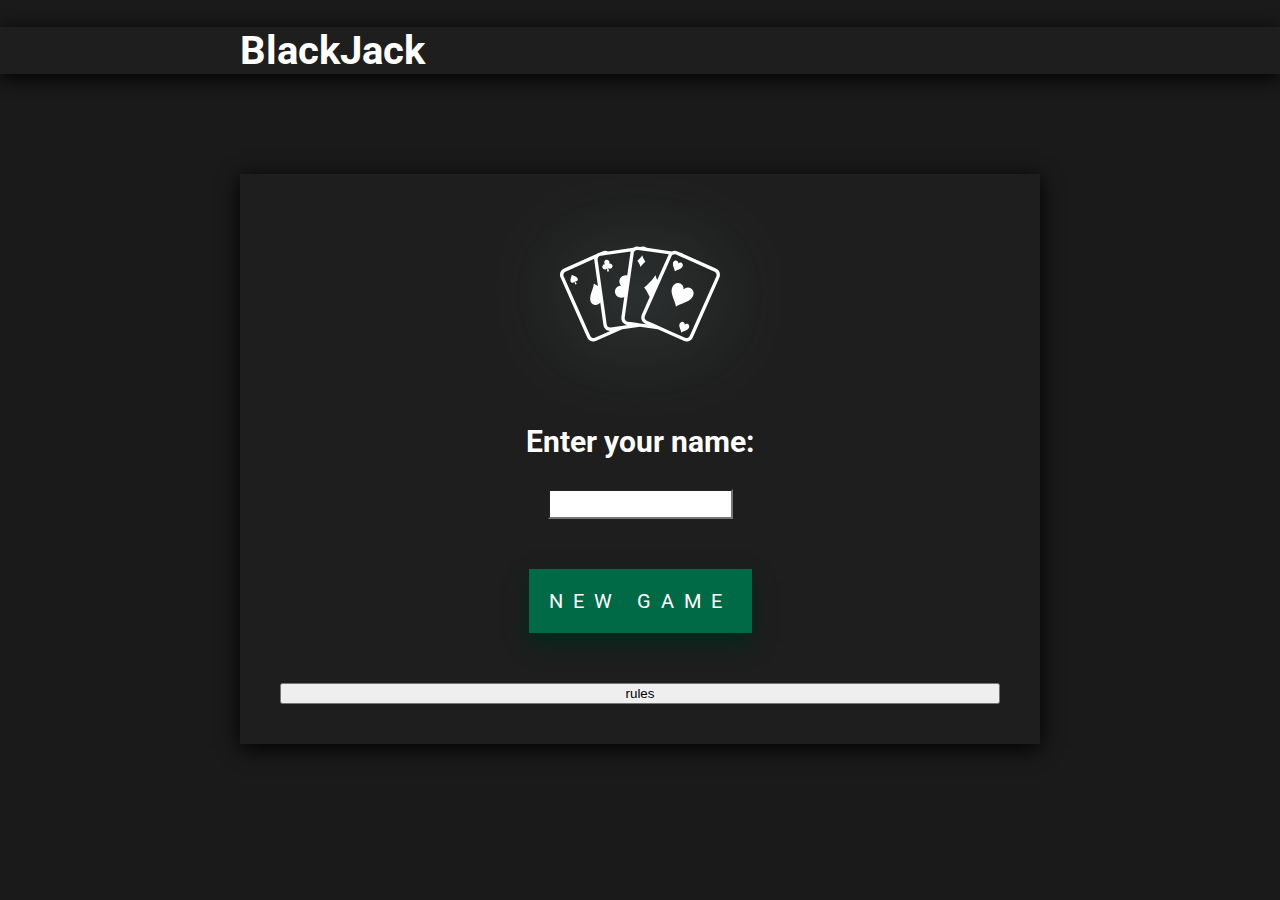
<file: BlackJack/index.html>
<!DOCTYPE html>
<html lang="en">
  <head>
    <meta charset="UTF-8" />
    <meta http-equiv="X-UA-Compatible" content="IE=edge" />
    <meta name="viewport" content="width=device-width, initial-scale=1.0" />
    <title>BlackJack</title>
    <link rel="stylesheet" href="style.css" />
    <link rel="preconnect" href="https://fonts.googleapis.com" />
    <link rel="preconnect" href="https://fonts.gstatic.com" crossorigin />
    <link
      href="https://fonts.googleapis.com/css2?family=Lobster&family=Roboto:wght@100&display=swap"
      rel="stylesheet"
    />
     <script src="app.js"></script>
  </head>
  <body>
    <nav>
      <div class="header container">
        <h1>BlackJack</h1>
      </div>
    </nav>
    <main>
      <div class="container">
        <div class="hero">
          <div class="hero-top">
            <img src="playing-cards.svg" alt="playing cards" />
            <div class="hero-input">
              <h2>Enter your name:</h2>
              <input type="text" />
            </div>
            <button class="new-game">New Game</button>
            <button onclick="rules()">rules</button>
          </div>
        </div>
        <div id="hero-bottom">
          <div id="rules">
              <p id="rules-p">Blackjack to gra karciana, w której celem jest uzyskanie ręki o wartości jak najbliższej 21 punktów, ale nie przekraczając tej wartości. Gracze rywalizują z krupierem, który również otrzymuje karty. Wygrywa ten, kto ma lepszą rękę, ale nie przekracza 21 punktów.</p>
            </div>
        </div>
        
      </div>
    </main>
  </body>
</html>
</file>
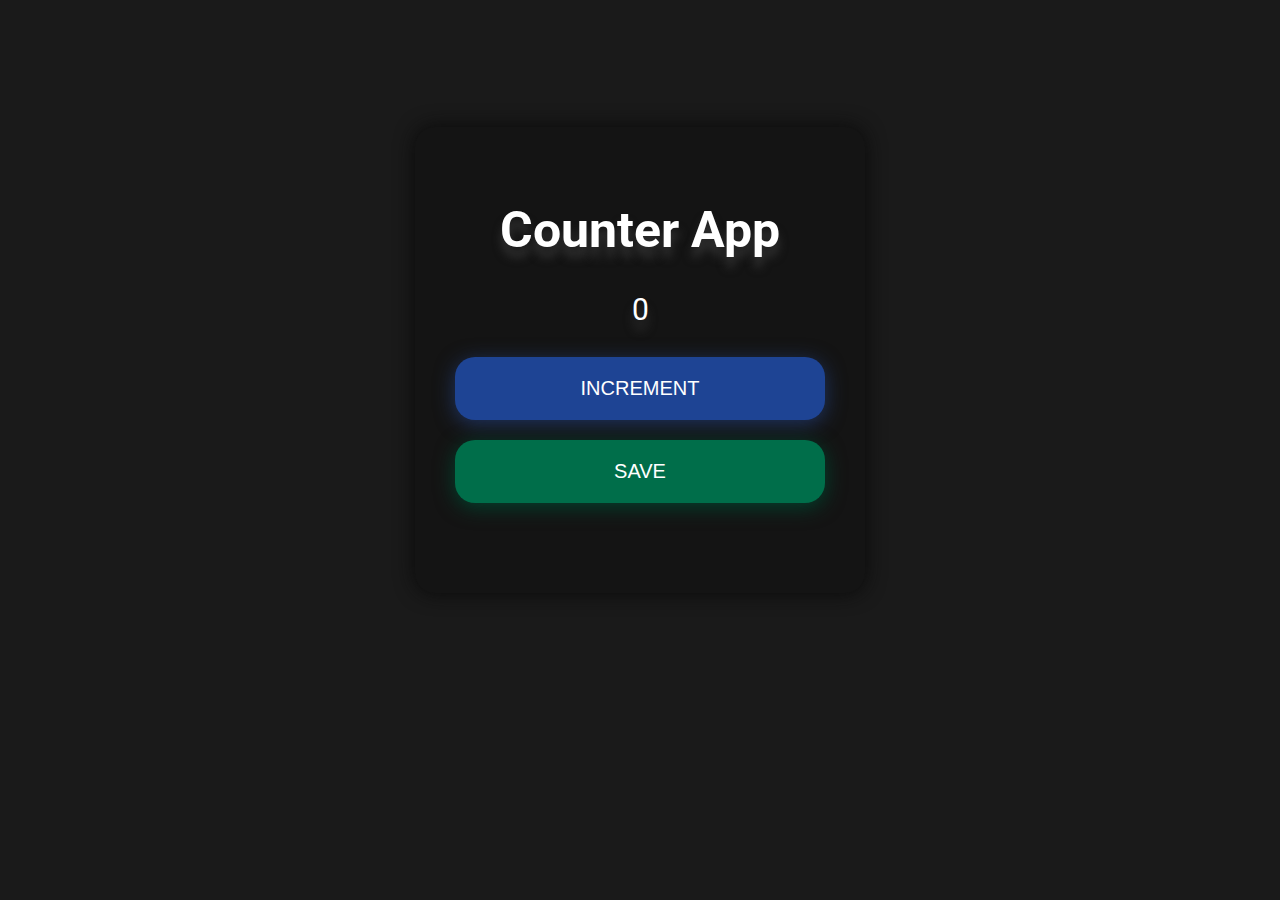
<file: Scrimba-Passenger-Counter/index.html>
<!DOCTYPE html>
<html lang="en">
  <head>
    <meta charset="UTF-8" />
    <meta http-equiv="X-UA-Compatible" content="IE=edge" />
    <meta name="viewport" content="width=device-width, initial-scale=1.0" />
    <link rel="stylesheet" href="style.css" />
    <link rel="preconnect" href="https://fonts.googleapis.com">
<link rel="preconnect" href="https://fonts.gstatic.com" crossorigin>
<link href="https://fonts.googleapis.com/css2?family=Roboto:wght@100&display=swap" rel="stylesheet">
    <title>Passenger-Counter</title>
    <link rel="shortcut icon" href="Favicon.ico" type="image/x-icon">
  </head>
  <body>
    <div class="vert">
      <div class="container">
        <header>
          <div class="header"><h1>Counter App</h1></div>
        </header>
        <main>
          <div class="hero">
            <div class="hero__header">
              <p id="number">0</p>
            </div>
            <div class="hero__main">
              <button class="increment" onclick="add()">increment</button>
              <button class="save" onclick="save()">save</button>
              <div id="saved"><p></p></div>
            </div>
          </div>
          <script src="app.js"></script>
        </main>
      </div>
    </div>
  </body>
</html>
</file>
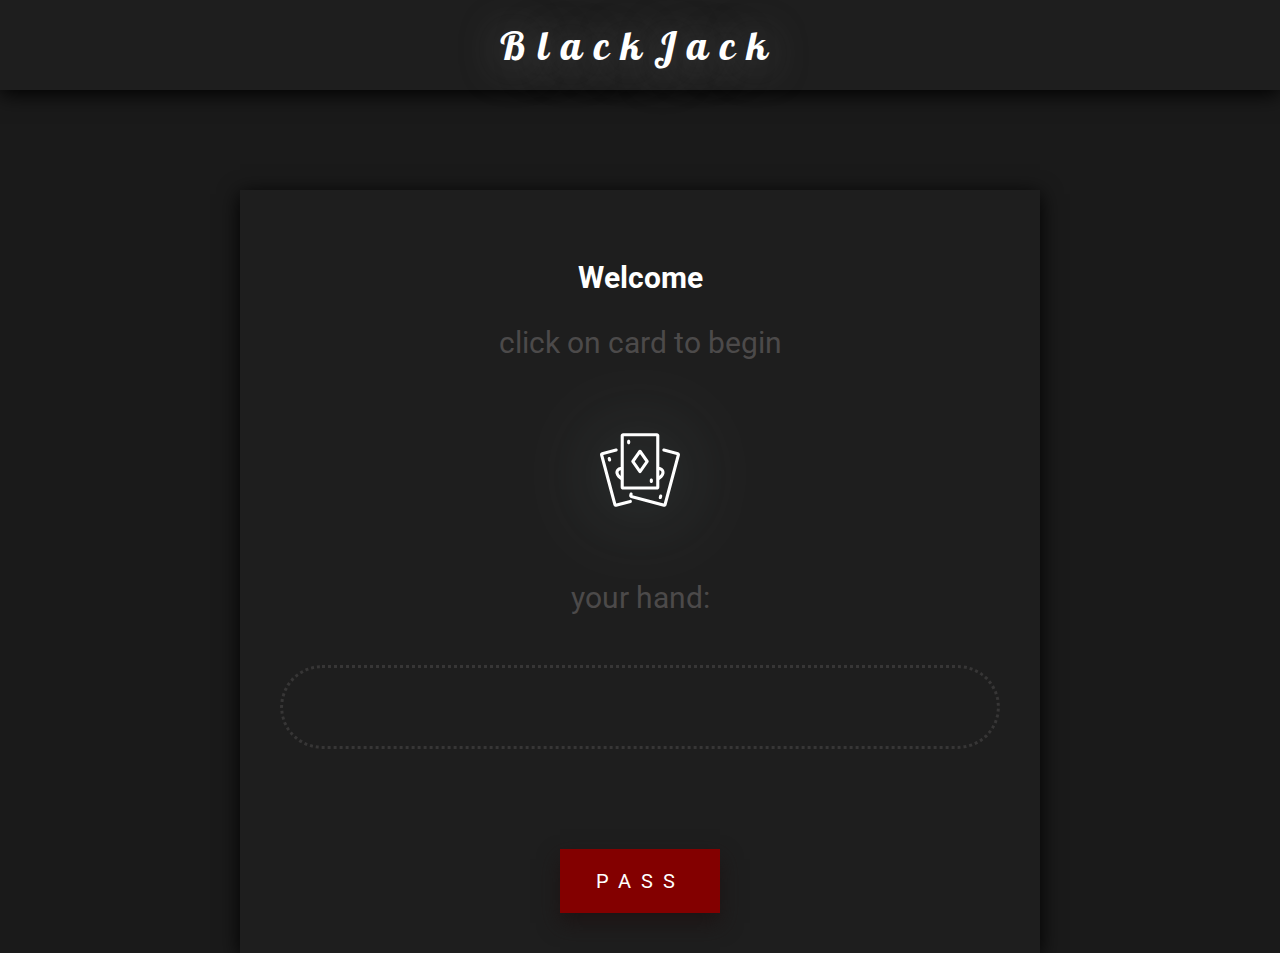
<file: BlackJack/game.html>
<!DOCTYPE html>
<html lang="en">
  <head>
    <meta charset="UTF-8" />
    <meta http-equiv="X-UA-Compatible" content="IE=edge" />
    <meta name="viewport" content="width=device-width, initial-scale=1.0" />
    <title>BlackJack</title>
    <link rel="stylesheet" href="style.css" />
    <link rel="preconnect" href="https://fonts.googleapis.com" />
    <link rel="preconnect" href="https://fonts.gstatic.com" crossorigin />
    <link
      href="https://fonts.googleapis.com/css2?family=Lobster&family=Roboto:wght@100&display=swap"
      rel="stylesheet"
    />
     <script src="app.js"></script>
  </head>
  <body>
    <nav>
      <div class="header container center">
       <div><a href="index.html">BlackJack</a></div> 
      </div>
    </nav>
    <main>
      <div class="container">
        <div id="hero"class="hero">
          <div id="hero-top"class="hero-top">
            <div class="hero-input">
              <h2 class="welcome">Welcome</h2>
              <p id="info">click on card to begin</p>
            </div>
            <img onclick="card()"class="gameplay-cards"src="cards.svg" alt="playing cards image">
            <p class="your-hand">your hand:</p>
            <div class="hand">
              <p id="hand"></p>
            </div>
            <p id="sum"></p>
            <button onclick="pass()"class="pass">pass</button>
          </div>
        </div>
        <div id="hero-bottom">
        </div>
        
      </div>
    </main>
  </body>
</html>
</file>
<file: BlackJack/style.css>
*{
    box-sizing: border-box;
}
body{
    background-color: #1a1a1a;
    margin: 0;
    padding: 0;
    font-family: 'Roboto', sans-serif;
    color: white;
}
nav{
    background-color: #1e1e1e;
    box-shadow: 0em 0.2em 1em black;
}
a{
    font-family: 'Lobster', cursive;
    text-align: center;
    margin: 0;
    padding: 1rem;
    letter-spacing: 0.3em;
    text-shadow: 0em 0.1em 1em rgb(97, 97, 97);
    color: white;
    text-decoration: none;
    font-size: 2rem;
    
}
.center{
    display: flex;
    justify-content: center;
    padding: 1rem;
}
.container{
    margin: 0 auto;
    width:80%;
    max-width: 800px;
    min-width: 420px;
}
.hero{
    display: flex;
    flex-direction: column;
    background-color: #1e1e1e;
    margin-top: 5em;
    box-shadow: 0em 0.2em 1em black;
}
#hero-bottom{
    box-shadow: 0em 0.2em 1em black;
    display: none;
    flex-direction: column;
    background-color: #1e1e1e;
    padding: 1.5rem;
    margin-top: 1rem;
}
#hero-bottom p {
    font-size: 1.2rem;
}
.hero-top{
    display:flex;
    justify-content: center;
    flex-direction: column;
    text-align: center;
    gap: 1.5rem;
    padding: 1rem;
}

p{
    font-size: 1.5rem;
    color: #4c4a4a;
    margin: 1rem;
}
#sum{
    margin: 0;
    color: rgb(121, 121, 121);
}
#hand{
    color: rgb(223, 223, 223);
}
.your-hand{
    margin-bottom: 0;
}
#rules-p{
    color: white;
}
img{
    height: 8rem;
    filter: drop-shadow(0em 0.2em 2em rgb(155, 139, 139)) invert();

}
.gameplay-cards{
    height: 4rem;
}
.new-game, .rule-btn, .pass{
    align-self: center;
    border:0;
    background-color: #372626;
    color: white;
    box-shadow: 0em 0.5em 1em #1d1414;
    padding: 1em;
    min-width: 8em;
    text-transform: uppercase;
    font-size: 1rem;
    letter-spacing: 0.5rem;
    font-family: 'Roboto', sans-serif;
    text-decoration: none;
}
.pass{
    background-color: rgb(131, 0, 0);
}
.hand{
    border-style: dotted;
    min-height: 4.2rem;
    border-radius: 100px;
    color: #373636;
}

.new-game{
    background-color: rgb(0, 105, 70);
    box-shadow: 0em 0.5em 1em rgb(1, 41, 28);
}
button:hover, a:hover{
    opacity: 0.75;
    cursor: pointer;
}
button:active, a:active{
    opacity: 0.5;
    transform: translateY(0.05rem);
   
}
h2{
    margin-bottom: 1em;
    margin-top: 0;
}
.welcome{
    margin-top: 1em;
}
input{
    background-color: rgb(255, 255, 255);
}
.gameplay-cards:hover{
    opacity: 0.9;
    cursor: pointer;
}
.gameplay-cards:active{
    opacity: 0.75;
}
@media(min-width:700px){
    .hero-top, .hero-bottom{
    gap: 2.5rem;
    padding: 2rem;
}
:root{
    font-size: 20px;
}
input{
    height: 1.5rem;
}
}
</file>
<file: Scrimba-Passenger-Counter/style.css>
*{
    box-sizing: border-box;
    touch-action: manipulation;
}
body{
    background-color: hsl(0, 0%, 10%);
    color: white;
    margin: 0;
    padding: 0;
    text-align: center;
    font-family: 'Roboto', sans-serif;
    text-shadow: 0em 0.5em 0.5rem hsl(0, 0%, 20%);
}
.container{
    background-color: hsl(0, 0%, 8%);
    padding: 2rem;
    width: 90%;
    border-radius: 1rem;
    box-shadow: 0 0em 1em hsl(0, 0%, 4%);;
}
.flex{
    display: flex;
}
.container{
    max-width: 450px;
    margin: 0 auto;
}
.vert{
    display: flex;
    align-items: center;
    height: 80vh;
}
.hero__main{
    display: flex;
    flex-direction: column;
    justify-content: center;
    gap:1rem
}
button{
    border: 0;
    padding: 1em;
    text-transform: uppercase;
    color: white;
    border-radius: 1rem;
    font-size: 1rem;
}

.increment{
    background-color: hsl(221, 66%, 35%);
    box-shadow: 0 0.2em 1em hsl(221, 52%, 25%);
}
.save{
    background-color: rgb(0, 110, 74);
    box-shadow: 0 0.2em 1em rgb(2, 66, 45);
}
h1{
    font-size: 2.5rem;
}
p{
    font-size: 1.5rem;
}
@media (min-width: 1000px){
    :root{
        font-size: 20px;
    }
}
button:hover{
    opacity: 0.75;
    cursor: pointer;
}
button:active {
  transform: translateY(2px);
}
</file>
